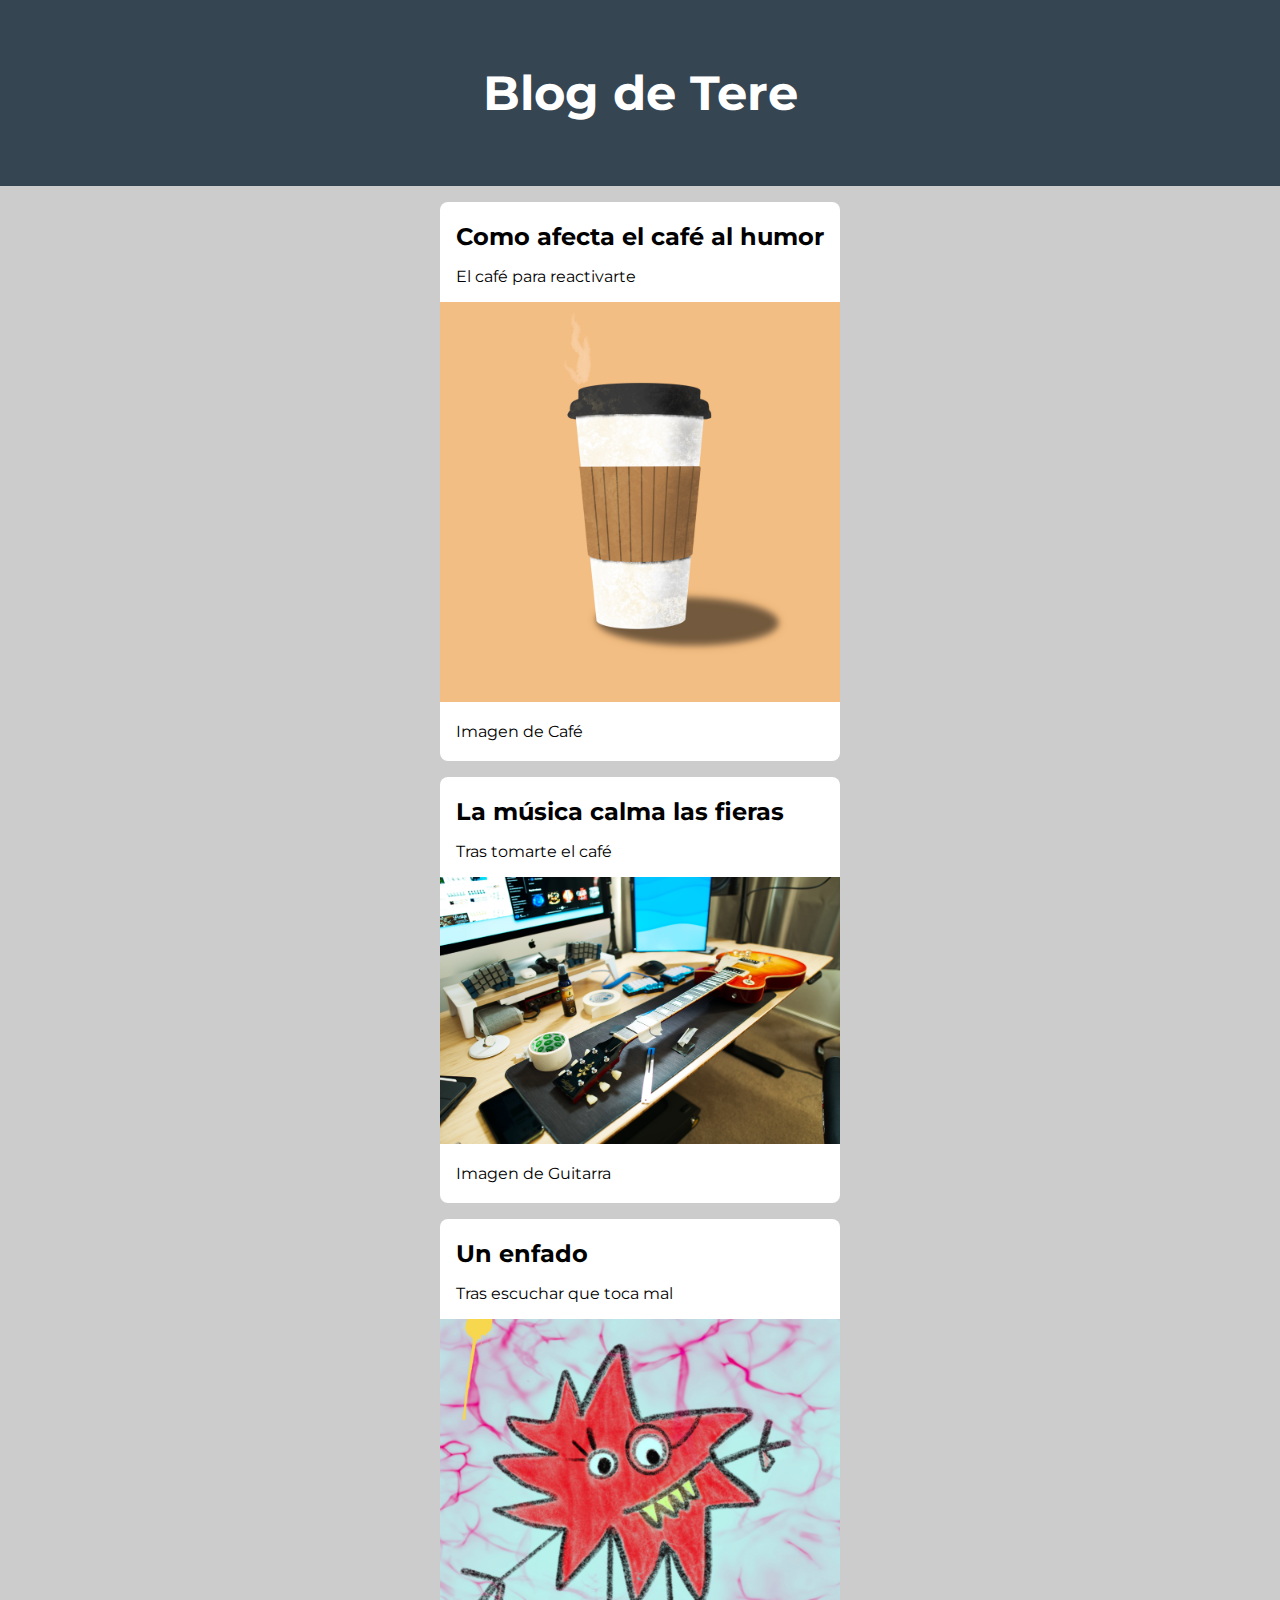
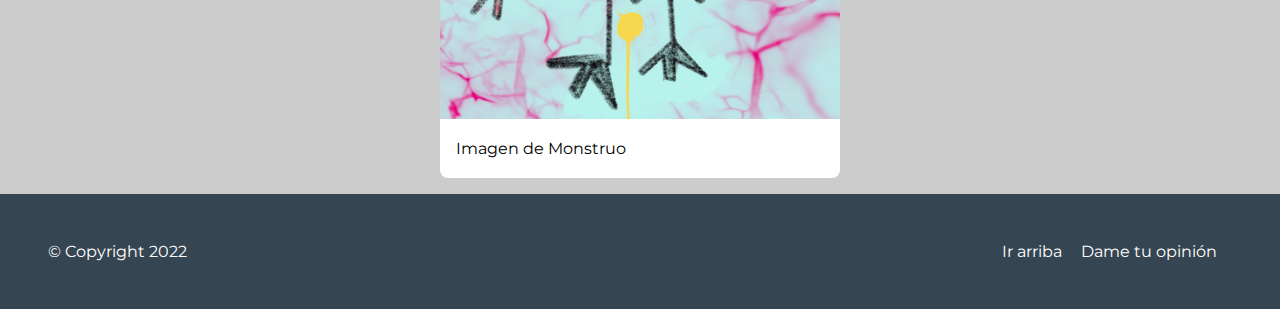
<file: index.html>
<!DOCTYPE html>
<html>
<head>
    <title>Document</title>
    <link rel="preconnect" href="https://fonts.googleapis.com">
    <link rel="preconnect" href="https://fonts.gstatic.com" crossorigin>
    <link href="https://fonts.googleapis.com/css2?family=Montserrat:wght@400;700&display=swap" rel="stylesheet">
    <link rel="stylesheet" href="style.css">
    
</head>
<body>
    <header>
        <h1 id="titulo"> Blog de Tere</h1>
    </header>
    <section class="container">
        <article>
            <h2>Como afecta el café al humor</h2>
            <p>El café para reactivarte</p>
            <img src="img/coffee.png" width="400">
            <p>Imagen de Café</p>
        </article>
        <article>
            <h2>La música calma las fieras</h2>
            <p>Tras tomarte el café</p>
            <img src="img/guitarra.png" width="400">
            <p>Imagen de Guitarra</p>
        </article>
        <article>
            <h2>Un enfado</h2>
            <p>Tras escuchar que toca mal</p>
            <img src="img/monster.png" width="400">
            <p>Imagen de Monstruo</p>
        </article>
    </section>
        
    <footer>
        <section>
            <a href="#titulo">Ir arriba</a>
            <a href="mailto:teresa.paidoslalin@gmail.com">Dame tu opinión</a>
        </section>
        <p>&copy; Copyright 2022</p>
    </footer>
    
</body>
</html>
</file>
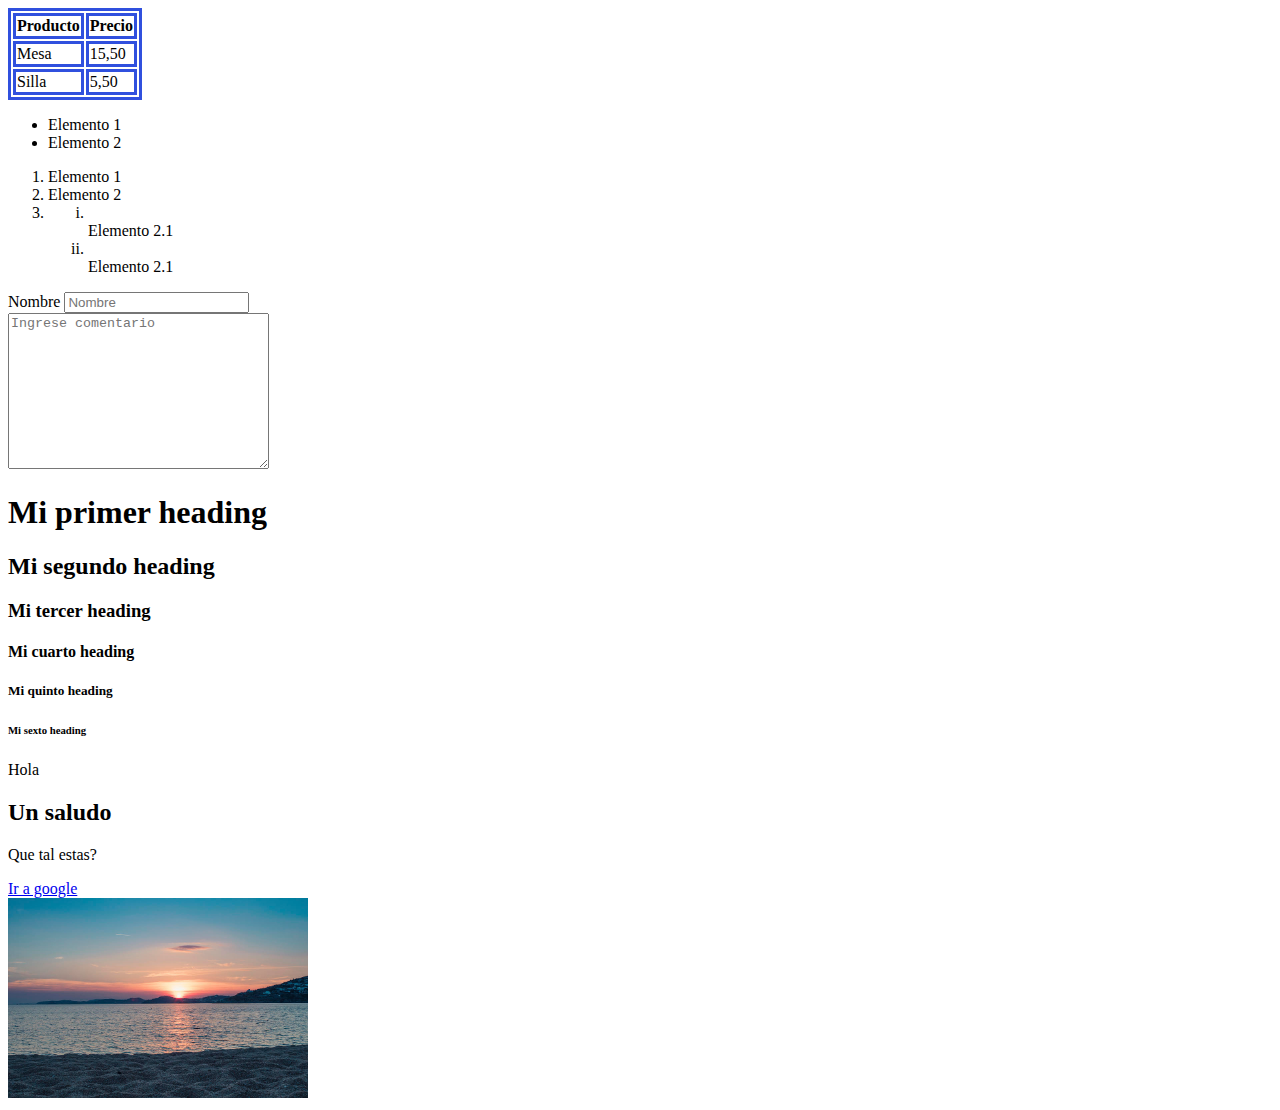
<file: index-old.html>
<!DOCTYPE html>
<html>
<head>
    <title>Mi primera pagina</title>
    <style>
        table,th,td{
            border:3px solid rgba(28, 63, 219, 0.911);
        }
    </style>
</head>
<body>
    <table style="border: 3px solid rgba(28, 63, 219, 0.911);">
        <tr>
            <th>Producto</th>
            <th>Precio</th>
        </tr>
        <tr>
            <td>Mesa</td>
            <td>15,50</td>
        </tr>
        <tr>
            <td>Silla</td>
            <td>5,50</td>
        </tr>

    </table>
    <ul>
        <li>Elemento 1</li>
        <li>Elemento 2</li>
    </ul>

    <ol>
        <li>Elemento 1</li>
        <li>Elemento 2</li>
        <li>
            <ol>
                <li style="list-style-type: lower-roman"></li>Elemento 2.1</li>
                <li style="list-style-type: lower-roman"></li>Elemento 2.1</li>
            </ol>
        </li>
    </ol>

    <form action="/formulario" method="POST">
        <label for="nombre">Nombre</label>
        <input type="text" id="nombre" name="nombre" placeholder="Nombre"/><br>
        <textarea name="comentario" id="comentario" cols="30" rows="10" placeholder="Ingrese comentario"></textarea>
    </form>
    
    <h1>Mi primer heading</h1>
    <h2>Mi segundo heading</h2>
    <h3>Mi tercer heading</h3>
    <h4>Mi cuarto heading</h4>
    <h5>Mi quinto heading</h5>   
    <h6>Mi sexto heading</h6>
    
    <p>Hola</p>
    <h2>Un saludo</h2>
    <p>Que tal estas?</p>
    <a target="blank" href="https://www.google.es">Ir a google</a><br>
    <img src="oceano.jpeg" height="200">
</body>
</html>
</file>
<file: style.css>
html{
    font-family: 'Montserrat', sans-serif;
}

body{
    margin: 0;
    background-color: #ccc;
}

header{
    background-color: #364552;
    color:white;
    padding: 2rem 2rem;
}

header h1{
    font-size: 3rem;
    text-align: center;
}

.container{
    width: 400px;
    margin: 0 auto;
}

section article{
    transition: box-shadow 0.3s ease;
    background-color: #fff;
    margin: 1rem 0;
    border-radius: 0.5rem;
    padding: 0.25rem 0;
    cursor: pointer;
}

section article:hover{
    box-shadow: 0 0.1rem 0.4rem rgba(0,0,0,1);
}

section article h2, section article p{
    margin: 1rem;
}

footer{
    background-color: #364552;
    color: #fff;
    padding: 3rem;
}

footer section{
    float: right;
}

footer p{
    margin: 0;
}

footer a{
    margin-right: 15px;
    transition: color 0.3s ease;
    color: white;
    text-decoration: none;
}

footer a:hover{
    color: cornflowerblue;
}
</file>
